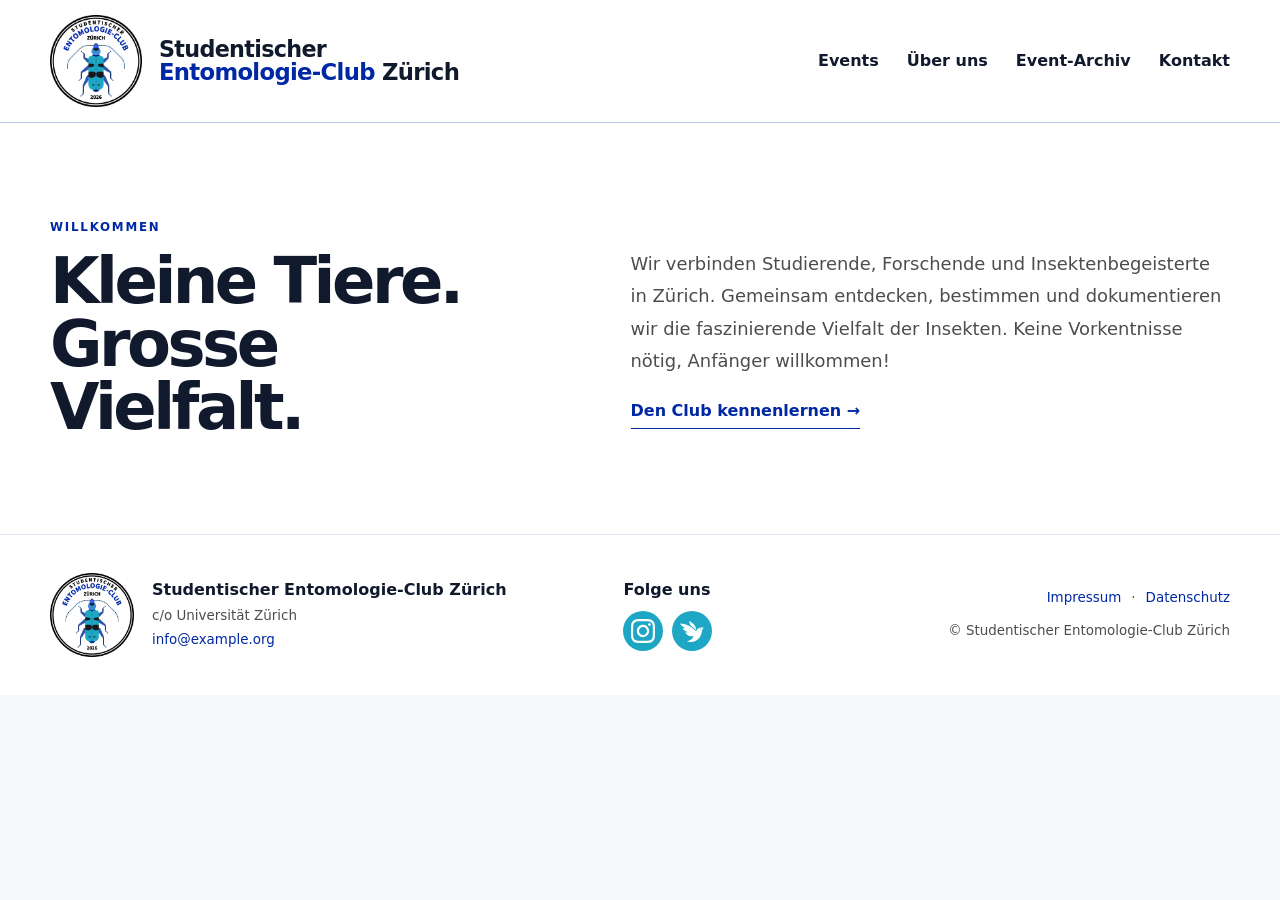
<file: index.html>
<!doctype html>
<html lang="de">
<head>
  <meta charset="utf-8" />
  <meta name="viewport" content="width=device-width, initial-scale=1" />
  <meta name="theme-color" content="#1238b8" />
  <link rel="icon" href="assets/club-logo-maskottchen.png" type="image/png" />
  <link rel="stylesheet" href="styles.css" />
  <meta name="description" content="Studentischer Entomologie-Club Zürich: Exkursionen, Bestimmungsabende und Workshops." />
  <script src="app.js" defer></script>
  <title>Studentischer Entomologie-Club Zürich</title>
</head>
<body data-page="home">
<a class="skip-link" href="#main">Zum Inhalt springen</a>
<header class="site-header" id="top">
  <div class="header-inner shell">
    <a class="brand" href="index.html" aria-label="Startseite">
      <img src="assets/club-logo.png" alt="Logo des Studentischen Entomologie-Clubs Zürich" />
      <span class="brand-copy">
        <strong>Studentischer</strong>
        <span><b>Entomologie-Club</b> Zürich</span>
      </span>
    </a>
    <button class="menu-button" type="button" aria-expanded="false" aria-controls="main-nav">
      <span></span><span></span><span></span><span class="sr-only">Navigation öffnen</span>
    </button>
    <nav id="main-nav" class="main-nav" aria-label="Hauptnavigation">
      <a data-nav="events" href="events.html">Events</a>
      <a data-nav="about" href="ueber-uns.html">Über uns</a>
      <a data-nav="archive" href="archiv.html">Event-Archiv</a>
      <a data-nav="contact" href="kontakt.html">Kontakt</a>
    </nav>
  </div>
</header>

<main id="main">
  <section class="hero" aria-labelledby="hero-title">
    
  </section>

  <section class="home-intro section-white">
    <div class="shell intro-grid">
      <div><p class="eyebrow eyebrow-blue">Willkommen</p><h2>Kleine Tiere.<br />Grosse Vielfalt.</h2></div>
      <div><p>Wir verbinden Studierende, Forschende und Insektenbegeisterte in Zürich. Gemeinsam entdecken, bestimmen und dokumentieren wir die faszinierende Vielfalt der Insekten. Keine Vorkentnisse nötig, Anfänger willkommen!</p>
        <a class="text-action" href="ueber-uns.html">Den Club kennenlernen →</a></div>
    </div>
  </section>

</main>
<footer class="site-footer" id="contact">
  <div class="shell footer-grid">
    <div class="footer-club">
      <img src="assets/club-logo.png" alt="" />
      <div>
        <strong data-brand>Studentischer Entomologie-Club Zürich</strong>
        <span data-address>c/o Universität Zürich</span>
        <a data-email-link href="mailto:info@example.org">info@example.org</a>
      </div>
    </div>
    <div class="footer-social">
      <strong>Folge uns</strong>
      <div class="social-links">
        <a data-instagram-link href="#" aria-label="Instagram">
          <img src="assets/icons/instagram.svg" alt="Instagram">
        </a>
        <a data-inaturalist-link href="#" aria-label="iNaturalist">
          <img src="assets/icons/inaturalist.svg" alt="iNaturalist">
        </a>
      </div>
    </div>
    <div class="footer-legal">
      <div><a href="verein.html#impressum">Impressum</a><span>·</span><a href="verein.html#datenschutz">Datenschutz</a></div>
      <span>© <span id="year"></span> <span data-brand>Studentischer Entomologie-Club Zürich</span></span>
    </div>
  </div>
</footer>
<div id="toast" class="toast" role="status" aria-live="polite"></div>
<dialog id="event-dialog" class="event-dialog">
  <button id="dialog-close" class="dialog-close" type="button" aria-label="Event schliessen">×</button>
  <div id="dialog-content"></div>
</dialog>
</body></html>
</file>
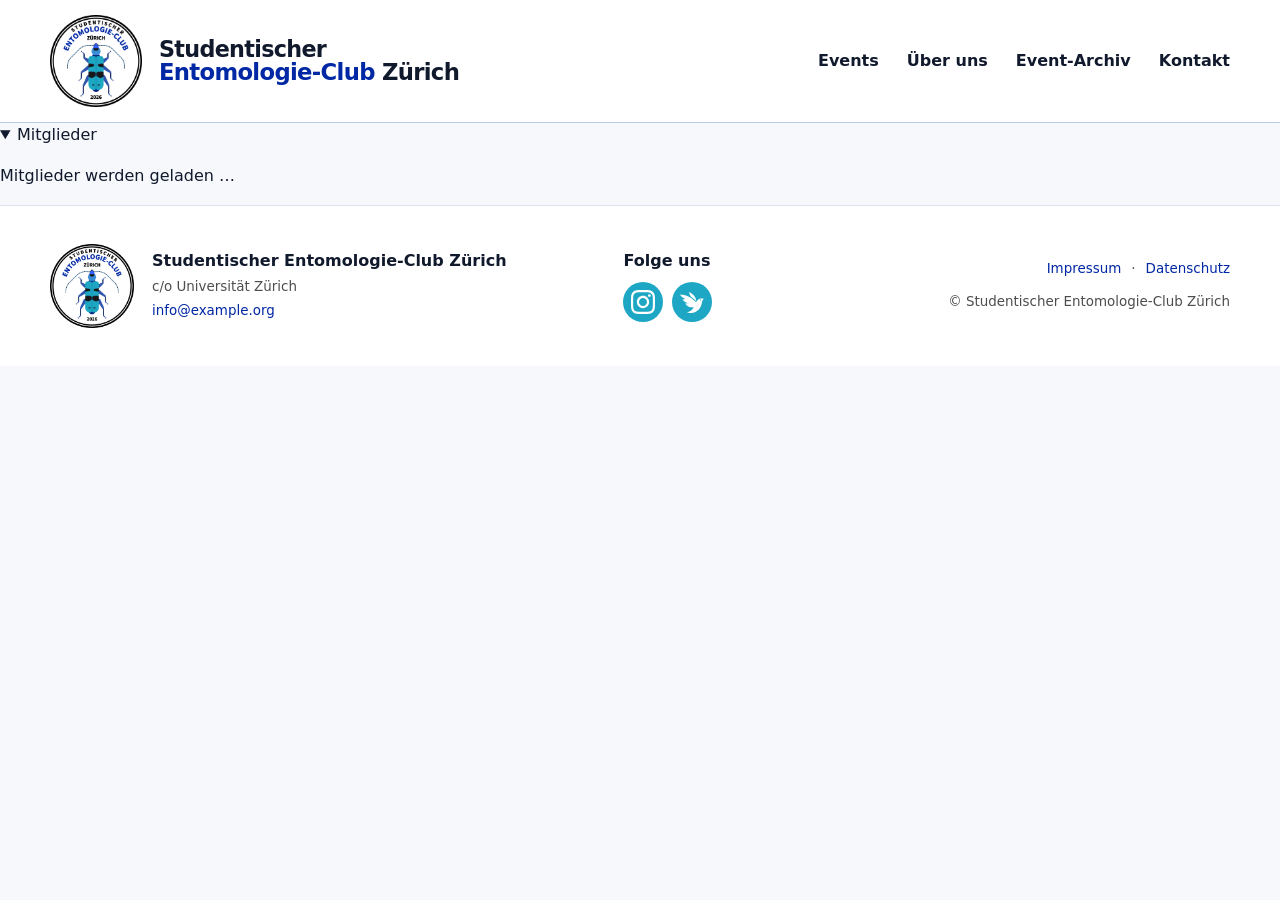
<file: ueber-uns.html>
<!doctype html>
<html lang="de">
<head>
  <meta charset="utf-8" />
  <meta name="viewport" content="width=device-width, initial-scale=1" />
  <meta name="theme-color" content="#1238b8" />
  <link rel="icon" href="assets/club-logo-maskottchen.png" type="image/png" />
  <link rel="stylesheet" href="styles.css" />
  <meta name="description" content="Über den Studentischen Entomologie-Club Zürich und seinen Vorstand." />
  <script src="app.js" defer></script>
  <title>Studentischer Entomologie-Club Zürich</title>
</head>
<body data-page="home">
<a class="skip-link" href="#main">Zum Inhalt springen</a>
<header class="site-header" id="top">
  <div class="header-inner shell">
    <a class="brand" href="index.html" aria-label="Startseite">
      <img src="assets/club-logo.png" alt="Logo des Studentischen Entomologie-Clubs Zürich" />
      <span class="brand-copy">
        <strong>Studentischer</strong>
        <span><b>Entomologie-Club</b> Zürich</span>
      </span>
    </a>
    <button class="menu-button" type="button" aria-expanded="false" aria-controls="main-nav">
      <span></span><span></span><span></span><span class="sr-only">Navigation öffnen</span>
    </button>
    <nav id="main-nav" class="main-nav" aria-label="Hauptnavigation">
      <a data-nav="events" href="events.html">Events</a>
      <a data-nav="about" href="ueber-uns.html">Über uns</a>
      <a data-nav="archive" href="archiv.html">Event-Archiv</a>
      <a data-nav="contact" href="kontakt.html">Kontakt</a>
    </nav>
  </div>
</header>

<section class="vorstand" aria-labelledby="vorstand-heading">
  <details class="vorstand-disclosure" open>
    <summary class="vorstand-heading">
      <span id="vorstand-heading">Mitglieder</span>
      <span class="vorstand-toggle" aria-hidden="true"></span>
    </summary>

    <div
      class="vorstand-grid"
      id="vorstand-grid"
      aria-live="polite"
    >
      <p class="members-loading">Mitglieder werden geladen …</p>
    </div>
  </details>
</section>

</main>
<footer class="site-footer" id="contact">
  <div class="shell footer-grid">
    <div class="footer-club">
      <img src="assets/club-logo.png" alt="" />
      <div>
        <strong data-brand>Studentischer Entomologie-Club Zürich</strong>
        <span data-address>c/o Universität Zürich</span>
        <a data-email-link href="mailto:info@example.org">info@example.org</a>
      </div>
    </div>
    <div class="footer-social">
      <strong>Folge uns</strong>
      <div class="social-links">
        <a data-instagram-link href="#" aria-label="Instagram">
          <img src="assets/icons/instagram.svg" alt="Instagram">
        </a>
        <a data-inaturalist-link href="#" aria-label="iNaturalist">
          <img src="assets/icons/inaturalist.svg" alt="iNaturalist">
        </a>
      </div>
    </div>
    <div class="footer-legal">
      <div><a href="verein.html#impressum">Impressum</a><span>·</span><a href="verein.html#datenschutz">Datenschutz</a></div>
      <span>© <span id="year"></span> <span data-brand>Studentischer Entomologie-Club Zürich</span></span>
    </div>
  </div>
</footer>
<div id="toast" class="toast" role="status" aria-live="polite"></div>
<dialog id="event-dialog" class="event-dialog">
  <button id="dialog-close" class="dialog-close" type="button" aria-label="Event schliessen">×</button>
  <div id="dialog-content"></div>
</dialog>
</body></html>
</file>
<file: styles.css>
:root {
  --blue: #0028A5;
  --blue-dark: #001E7C;
  --blue-very-dark: #001452;
  --blue-soft: #BDC9E8;
  --teal: #1EA7C4;
  --teal-light: #92DFEE;
  --ink: #11192d;
  --muted: #4D4D4D;
  --paper: #fff;
  --canvas: #f6f8fc;
  --line: #dfe5ef;
  --success: #188e86;
  --error: #b43838;
  --shadow: 0 18px 60px rgba(24,50,104,.12);
  --radius: 20px;
  --shell: min(1180px, calc(100vw - 40px));
}

* { box-sizing: border-box; }
html { scroll-behavior: smooth; }
body { margin: 0; color: var(--ink); background: var(--canvas); font-family: Inter, ui-sans-serif, system-ui, -apple-system, BlinkMacSystemFont, "Segoe UI", sans-serif; line-height: 1.55; }
body.dialog-open { overflow: hidden; }
a { color: inherit; }
img, video { display: block; max-width: 100%; }
button, input { font: inherit; }
.shell { width: var(--shell); margin-inline: auto; }
.sr-only { position: absolute; width: 1px; height: 1px; padding: 0; margin: -1px; overflow: hidden; clip: rect(0,0,0,0); white-space: nowrap; border: 0; }
.skip-link { position: fixed; z-index: 999; top: 10px; left: 10px; transform: translateY(-150%); padding: 10px 14px; border-radius: 10px; background: #fff; }
.skip-link:focus { transform: translateY(0); }
[hidden] { display: none !important; }

.eyebrow { margin: 0 0 14px; font-size: .74rem; font-weight: 900; letter-spacing: .15em; text-transform: uppercase; }
.eyebrow-blue { color: var(--blue); }

.site-header { position: relative; z-index: 50; background: #fff; border-bottom: 1px solid var(--blue-soft); }
.header-inner { min-height: 122px; display: flex; align-items: center; justify-content: space-between; gap: 32px; }
.brand { display: inline-flex; align-items: center; gap: 17px; min-width: 0; text-decoration: none; }
.brand img { width: 92px; height: 92px; object-fit: contain; flex: 0 0 auto; }
.brand-copy { min-width: 0; display: grid; font-size: 1.42rem; font-weight: 800; line-height: 1.03; letter-spacing: -.03em; }
.brand-copy strong { font-size: .98em; }
.brand-copy b { color: var(--blue); }
.main-nav { display: flex; align-items: center; gap: 28px; }
.main-nav > a { position: relative; text-decoration: none; font-weight: 750; white-space: nowrap; }
.main-nav > a:not(.button)::after { content: ""; position: absolute; left: 0; right: 100%; bottom: -8px; height: 2px; background: var(--blue); transition: right .2s ease; }
.main-nav > a:not(.button):hover::after, .main-nav > a.is-active:not(.button)::after { right: 0; }
.menu-button { display: none; width: 46px; height: 46px; padding: 9px; border: 0; border-radius: 12px; background: var(--blue-soft); }
.menu-button > span:not(.sr-only) { display: block; height: 2px; margin: 5px 0; background: var(--blue-dark); }

.site-footer { padding: 38px 0; background: #fff; border-top: 1px solid var(--line); }
.footer-grid { display: grid; grid-template-columns: 1.6fr .7fr 1fr; gap: 45px; align-items: center; }
.footer-club { display: flex; align-items: center; gap: 18px; }
.footer-club img { width: 84px; height: 84px; object-fit: contain; }
.footer-club div { display: grid; gap: 3px; }
.footer-club span, .footer-club a, .footer-legal { color: var(--muted); font-size: .84rem; }
.footer-club a { color: var(--blue); text-decoration: none; }
.footer-social strong { display: block; margin-bottom: 9px; }
.social-links { display: flex; gap: 9px; }
.social-links a { width: 40px; height: 40px; display: grid; place-items: center; color: #fff; background: var(--teal); border-radius: 50%; text-decoration: none; font-weight: 900; }
.social-links a img {width: 24px; height: 24px; max-width: 24px; max-height: 24px; object-fit: contain; display: block; }
.footer-legal { display: grid; gap: 12px; justify-items: end; text-align: right; }
.footer-legal div { display: flex; gap: 10px; }
.footer-legal a { color: var(--blue); text-decoration: none; }

.button { min-height: 48px; display: inline-flex; align-items: center; justify-content: center; gap: 10px; padding: 0 20px; border: 1px solid transparent; border-radius: 11px; text-decoration: none; font-weight: 800; transition: transform .18s ease, box-shadow .18s ease; }
.button:hover { transform: translateY(-2px); }
.button-primary { color: #fff; background: var(--blue); box-shadow: 0 12px 28px var(--blue-very-dark); }
.button-ghost { color: #fff; border-color: var(--blue-soft); background: var(--ink); backdrop-filter: blur(8px); }
.button-light { color: var(--blue); background: #fff; }
.nav-join { min-height: 50px; padding-inline: 24px; }
.text-action { display: inline-flex; align-items: center; padding-bottom: 4px; color: var(--blue); border: 0; border-bottom: 1px solid currentColor; background: none; text-decoration: none; font-weight: 800; cursor: pointer; }

.section-white { background: #fff; }
.home-intro { padding: 95px 0; }
.intro-grid { display: grid; grid-template-columns: .9fr 1.1fr; gap: 90px; align-items: start; }
.intro-grid h2, .section-header h2, .archive-promo h2, .documents-section h2, .contact-page h2, .donations-section h2, .legal-section h2 { margin: 0; font-size: clamp(2.4rem, 5vw, 4.3rem); line-height: .98; letter-spacing: -.055em; }
.intro-grid > div:last-child > p { margin: 30px 0 22px; color: var(--muted); font-size: 1.12rem; line-height: 1.8; }

.team-section {
  margin-block: 60px;
}

.team-disclosure {
  overflow: hidden;
  border: 1px solid var(--line);
  border-radius: var(--radius);
  background: var(--paper);
  box-shadow: var(--shadow);
}

.team-heading {
  display: flex;
  align-items: center;
  justify-content: space-between;
  gap: 20px;
  padding: 22px 24px;
  cursor: pointer;
  list-style: none;
  font-size: 1.5rem;
  font-weight: 700;
}

.team-heading::-webkit-details-marker {
  display: none;
}

.team-heading:focus-visible {
  outline: 3px solid var(--teal);
  outline-offset: -3px;
}

.team-toggle {
  position: relative;
  width: 18px;
  height: 18px;
  flex: 0 0 18px;
}

.team-toggle::before,
.team-toggle::after {
  content: "";
  position: absolute;
  top: 50%;
  left: 50%;
  width: 14px;
  height: 2px;
  background: currentColor;
  transform: translate(-50%, -50%);
}

.team-toggle::after {
  transform: translate(-50%, -50%) rotate(90deg);
}

.team-disclosure[open] .team-toggle::after {
  display: none;
}

.team-grid {
  display: grid;
  grid-template-columns: repeat(2, minmax(0, 1fr));
  gap: 20px;
  padding: 0 24px 24px;
}

.team-card {
  display: grid;
  grid-template-columns: 110px minmax(0, 1fr);
  gap: 18px;
  align-items: start;
  padding: 18px;
  border: 1px solid var(--line);
  border-radius: 16px;
  background: var(--canvas);
}

.team-portrait {
  width: 110px;
  aspect-ratio: 1;
  object-fit: cover;
  border-radius: 12px;
}

.team-content {
  min-width: 0;
}

.team-role {
  margin: 0 0 5px;
  color: var(--teal);
  font-size: 0.8rem;
  font-weight: 700;
  text-transform: uppercase;
  letter-spacing: 0.06em;
}

.team-name {
  margin: 0 0 14px;
  color: var(--ink);
  font-size: 1.2rem;
  line-height: 1.25;
}

.team-details {
  display: grid;
  grid-template-columns: auto minmax(0, 1fr);
  gap: 5px 8px;
  margin: 0 0 16px;
  font-size: 0.92rem;
}

.team-details dt {
  font-weight: 700;
}

.team-details dd {
  margin: 0;
}

.team-contact {
  display: inline-flex;
  align-items: center;
  min-height: 44px;
  color: var(--blue);
  font-weight: 700;
  text-underline-offset: 3px;
}

.team-contact:focus-visible {
  outline: 3px solid var(--teal);
  outline-offset: 3px;
  border-radius: 3px;
}

@media (max-width: 700px) {
  .team-heading {
    padding: 18px;
    font-size: 1.25rem;
  }

  .team-grid {
    grid-template-columns: 1fr;
    gap: 14px;
    padding: 0 18px 18px;
  }

  .team-card {
    grid-template-columns: 82px minmax(0, 1fr);
    gap: 14px;
    padding: 14px;
  }

  .team-portrait {
    width: 82px;
  }

  .team-name {
    font-size: 1.1rem;
  }

  .team-details {
    grid-template-columns: 1fr;
    gap: 2px;
  }

  .team-details dd {
    margin-bottom: 7px;
  }
}
</file>
